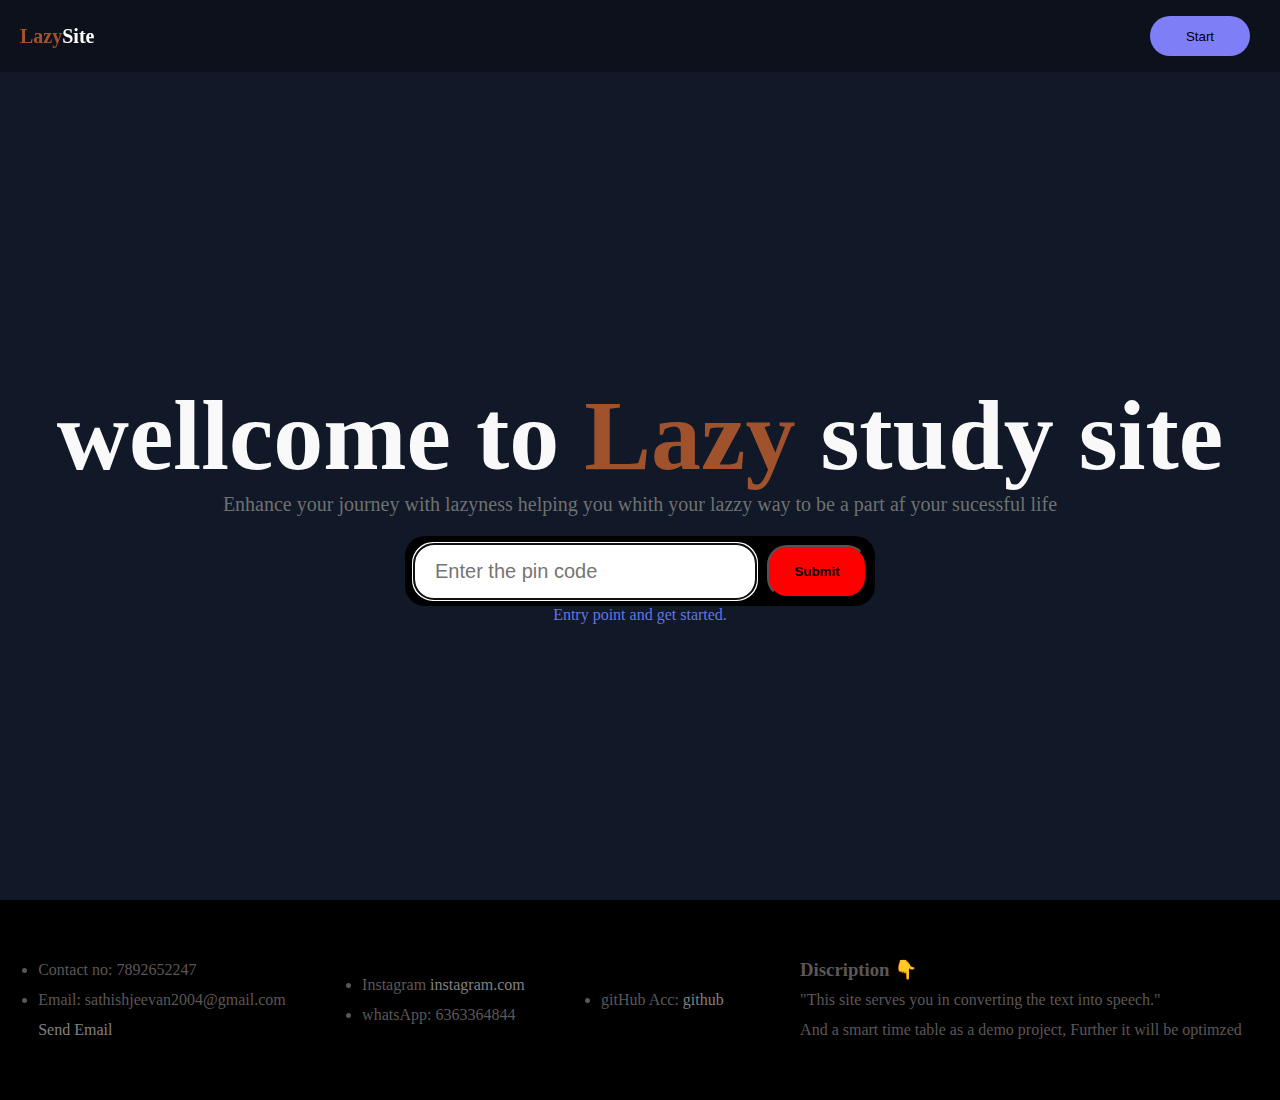
<file: landingpage.html>
<!DOCTYPE html>
<html lang="en">
<head>
    <meta charset="UTF-8">
    <meta name="viewport" content="width=device-width, initial-scale=1.0">
    
    <style>
        *{
            padding: 0;
            margin: 0;
        }
     


        header{
            width: 100%;
            height: 8vh;
            background-color:  rgb(12, 17, 27);
            display: flex;
            flex-direction: row;
            justify-content: center;
            align-items: center;
        }
        .nav2 , .nav1{
            width: 50%;
            height: 100%;
            background-color: transparent;
            backdrop-filter: blur(50px);
            
        }
        .nav1{
            display: flex;
            justify-content: flex-start;
            align-items: center;
            padding-left: 20px;
            color: white;
            font-weight: bolder;
            font-size: 20px;
        
        }
        .nav2{
            display: flex;
            justify-content: flex-end;
            align-items: center;
            column-gap: 30px;
            padding-right: 30px;
        }
        button{
            
            width: 100px;
            height: 40px;
            background-color: rgb(126, 126, 247);
            border-radius: 20px;
            outline: none;
            border: none;
           
        }
        .container{
            display: flex;
            flex-direction: column;
            width: 100%;
            height:92vh ;
           background-color:  rgb(17 24 39 );
            justify-content: center;
            text-align: center;
            align-items: center;
            position: relative;
            z-index: 0;
        }
        #login{
            margin-top: 20px;
            width: 470px;
            height: 70px;
            background-color: black;
            display: flex;
            flex-direction: row;
            justify-content: center;
            align-items: center;
            column-gap: 10px;
            border-radius: 20px;
           
        }
        #inpt{
            width: 320px;
            height: 53px;
            padding-left: 20px;
            font-size: 20px;
            border-radius: 20px;
        }
        input[type="submit"]{
            width: 100px;
            height: 53px;
            background-color: red;
            font-weight: bolder;
            border-radius: 20px;
        }
        footer{
            width: 100%;
            height: 200px;
            background-color: black;
            display: flex;
            flex-direction: row;
            justify-content: space-around;
            align-items: center;
            color: rgb(91, 87, 87);
            line-height: 30px;
        }
        footer a{
            color: gray;
            text-decoration: none;
        }
        footer a:hover{
            color: green;
        }
      
        #sin_pop{
            visibility: hidden;
            position: absolute;
            width: 300px;
            height: 200px;
            background-color:white;
            z-index: 1;
            top: 10vh;
            left: 70%;
            display: flex;
            flex-direction: column;
            align-items: center;
            justify-content: center;
            border-radius: 20px;
            row-gap: 10px;
        }
        #sinpt{
            padding-left: 20px;
        }
        .btn{
            background-color: green;
            color: white;
            width: 87%;
            height: 50px;
        }
        #sinpt {
            width: 80%;
           border-radius: 20px;
            height: 40px;
        }
    </style>
</head>
<body>
    <header>
        <nav class="nav1">
          <span style="color:sienna ;">Lazy</span>Site
        </nav>
        <nav class="nav2">
            <button id="s-btn" onclick="display(event)">Start</button>
           
            

        </nav>
    </header>
    <div class="container">
        <h1 style="font-size: 100px;padding-top: 30px; color: rgb(249, 249, 249);">wellcome to <span style="color:sienna ;">Lazy</span> study site</h1>
        <p style="font-size: 20px; font-weight:none; color: rgb(111, 113, 113);">Enhance your journey with lazyness helping you whith your lazzy way to be a part af your sucessful life</p>
        <div id="login">
            <input type="password" id="inpt" placeholder="Enter the pin code" maxlength="6" onkeydown="submitt(event)">

            <input type="submit" onclick="getIn()" >
        </div>
        <p style="color: rgb(98, 118, 230);">Entry point and get started.</p>
    </div>
   

    <div id="sin_pop">
        <h1>GetIn</h1>
        <input type="text" id="sinpt" placeholder="enter the pin">
        <button class="btn" onclick="check()">submit😉</button>
        <p>preloaded code.</p>

    </div>

    <footer>
        <ul title="contact info">
            <li> Contact no: 7892652247</li>
            <li>  Email: sathishjeevan2004@gmail.com</li>
            <a href="mailto: sathishjeevan2004@gmail.com">Send Email</a>
           


        </ul>

        <ul>
            <li>Instagram
                <a href="https://www.instagram.com/pro_dreamer_2/profilecard/?igsh=dm9kZjVhc21jdWQz">instagram.com</a>
            </li>
            <li>whatsApp: 6363364844 </li>
        </ul>
        <ul>
            <li>gitHub Acc: <a href="https://github.com/jeevan-sathish">github </a></li>
        </ul>
        <span>
            <h3>Discription 👇</h3>
             "This site serves you in converting the text into speech." <br>
            And a smart time table as a demo project, Further it will be optimzed
        </span>

        

    </footer>

    <script>
        window.onload = document.getElementById("inpt").focus();
   const submitt = (e) => {
    if (e.key === "Enter") {
        const inp = document.getElementById("inpt").value;
        if (inp === "720462") {
            location.assign("index.html");
        } else {
            document.getElementById("inpt").value = "";
        }
    }
};




        const display=(e)=>{
            const pop =document.getElementById("sin_pop");
          
        if (pop.style.visibility === "hidden" || pop.style.visibility === "")
         { pop.style.visibility = "visible";}
   
        }
       const getIn = () => {
        const inp = document.getElementById("inpt").value;
           if(inp==="720462"){
            location.assign("index.html");
           }
           else{
          document.getElementById("inpt").value="";
           }
}

const check=()=>{
    const sinpt =document.getElementById("sinpt").value
    if(sinpt==="user@1234"){
        location.assign("text2t.html")
    }
    else{
        const pop =document.getElementById("sin_pop");
          
          if (pop.style.visibility === "visible" || pop.style.visibility === "")
           { pop.style.visibility = "hidden";}
           const sinpt =document.getElementById("sinpt").value="";
     
    }

}



    </script>
</body>
</html>
</file>
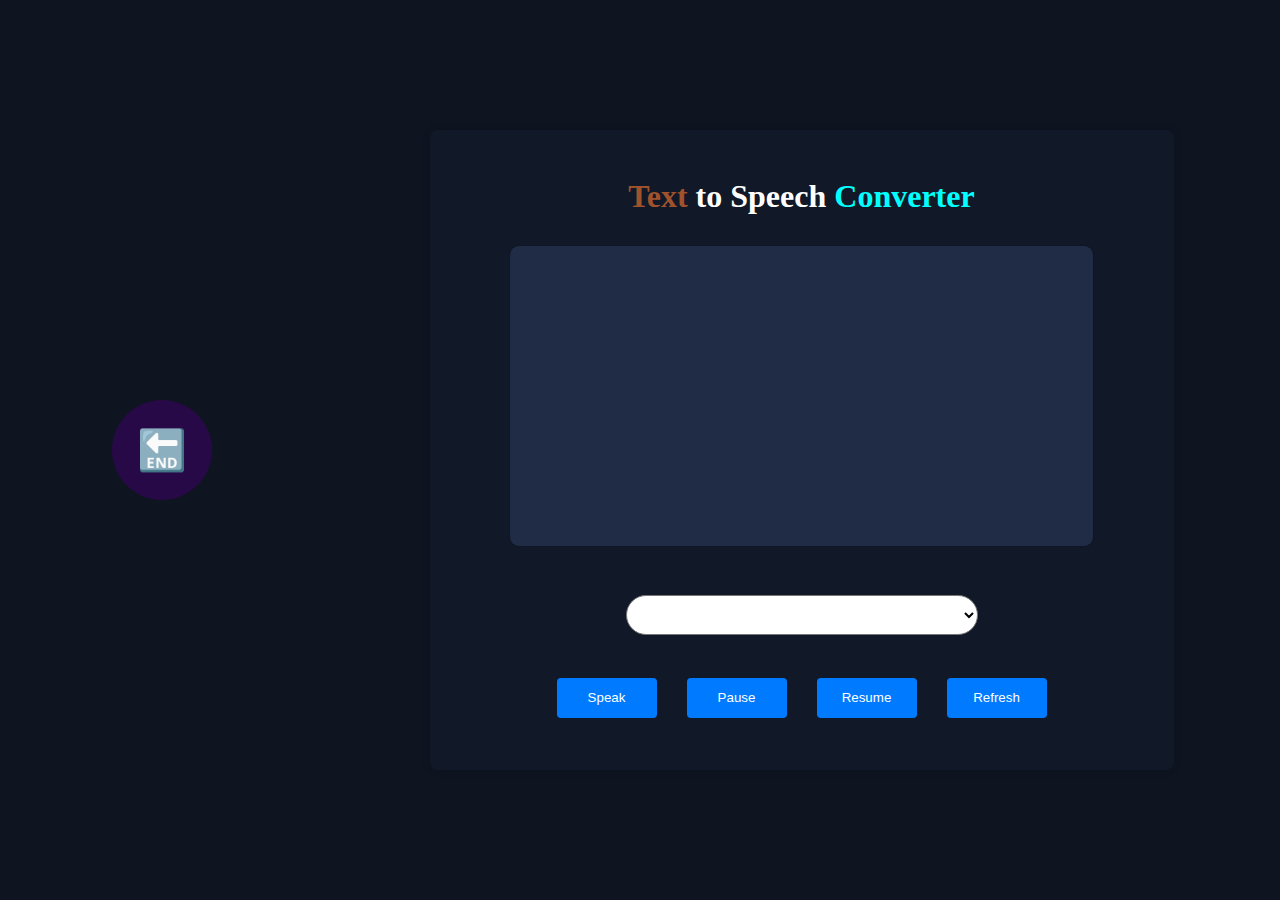
<file: text2t.html>
<!DOCTYPE html>
<html lang="en">
<head>
    <meta charset="UTF-8">
    <meta name="viewport" content="width=device-width, initial-scale=1.0">
    <title>LToL</title>
    <style>
        *{
            margin: 0%;
            padding: 0%;
        }
        body {
          
         
            background-color: #f0f0f0;
        }
        .main{
            width: 100%;
            height: 100vh;
            display: flex;
            flex-direction: row;
            justify-content: space-around;
            align-items: center;
            background-color:  rgb(14, 20, 32);
        }
        .exit{
            width: 100px;
            height: 100px;
            background-color:rgb(40, 9, 71);
          
          
            border-radius: 50%;
            font-size: 40px;
           

        }
        .exit:hover{
         transform: rotate(30deg);
        }
        .container {
        
            display: flex;
            flex-direction: column;
            justify-content: center;
            align-items: center;
            background-color:  rgb(17 24 39 );
         color: rgb(0, 0, 0);
            row-gap: 10px;
            padding: 20px;
            border-radius: 8px;
            box-shadow: 0 0 10px rgba(0, 0, 0, 0.1);
            text-align: center;
            height: 600px;
            width: 55%;

          
        }
        .editable {
            padding-top: 10px;
            width: 80%;
            height: 280px;
            margin-bottom: 10px;
            padding: 10px;
            border: 1px solid #0e1524;
            border-radius: 10px;
            overflow: auto;
            outline: none;
           color: white;
           background-color:  rgb(32, 44, 70);
           font-family: 'Times New Roman', Times, serif;
           font-size: 20px;
            
        }
        button {
            margin: 5px;
            padding: 10px 20px;
            border: none;
            background-color: #007BFF;
            color: white;
            border-radius: 4px;
            cursor: pointer;
            width: 100px;
            height: 40px;
        }
        .btns{
            display: flex;
            flex-direction: row;
            justify-content: space-evenly;
            column-gap: 20PX;
            
        }
        select{
            width: 50%;
            height: 40px;
            background-color: rgb(255, 255, 255);
            padding-left: 20px;
            outline: none;
            border-radius: 30PX;
            
        }
      
        option{
            height: 500px;
        }
        button:disabled {
            background-color: #cccccc;
        }
        .highlight {
            background-color: rgb(240, 240, 117);
        }

        button:hover{
            transform: scale(0.9);
        }
    </style>
</head>
<body>
    <div class="main">
        
            <a href="landingPage.html"><button class="exit">🔚 </button></a>
        
        <div class="container">
            <h1 style="padding: 0 0 20px 0; color: white;"> <span style="color: sienna;">Text</span> to Speech <span style="color:aqua;">Converter</span> </h1>
            <div id="text" class="editable" contenteditable="true" placeholder="Enter text here..."></div>
            <br>
            <select id="voiceSelect"></select>
            <br>
            <div class="btns">
            <button onclick="speak()">Speak</button>
            <button onclick="pause()">Pause</button>
            <button onclick="resume()">Resume</button>
            <button onclick="refresh()">Refresh</button>
            </div>
            
        </div>

    </div>
   

    <script>
        window.onload=function(){document.getElementById("text").focus()}
        let synth = window.speechSynthesis;
        let utterance;
        let voices = [];
        
        function populateVoiceList() {
            voices = synth.getVoices();
            let voiceSelect = document.getElementById('voiceSelect');
            voiceSelect.innerHTML = '';
            voices.forEach((voice, index) => {
                let option = document.createElement('option');
                option.textContent = `${voice.name} `;
                option.value = index;
                if (voice.default) {
                    option.selected = true;
                }
                voiceSelect.appendChild(option);
            });
        }
        window.onload=function(){
            document.getElementById("text").focus();
        }
        populateVoiceList();
        if (synth.onvoiceschanged !== undefined) {
            synth.onvoiceschanged = populateVoiceList;
        }

        function speak() {
            let textElement = document.getElementById('text');
            let text = textElement.innerText;
            if (synth.speaking) {
                synth.cancel();
            }
            let selectedOption = document.getElementById('voiceSelect').selectedOptions[0].value;
            let selectedVoice = voices[selectedOption];
            utterance = new SpeechSynthesisUtterance(text);
            utterance.voice = selectedVoice;

            utterance.onboundary = function(event) {
                highlightWord(event.charIndex);
            };

            synth.speak(utterance);
        }

        function highlightWord(charIndex) {
            let textElement = document.getElementById('text');
            let text = textElement.innerText;
            let words = text.split(' ');
            let currentIndex = 0;
            let wordIndex = 0;
            for (let i = 0; i < words.length; i++) {
                if (currentIndex + words[i].length >= charIndex) {
                    wordIndex = i;
                    break;
                }
                currentIndex += words[i].length + 1;
            }
            let highlightedText = words.map((word, index) => {
                if (index === wordIndex) {
                    return `<span class="highlight">${word}</span>`;
                } else {
                    return word;
                }
            }).join(' ');
            textElement.innerHTML = highlightedText;
        }

        function pause() {
            if (synth.speaking && !synth.paused) {
                synth.pause();
            }
        }

        function resume() {
            if (synth.paused) {
                synth.resume();
            }
        }

        function refresh() {
            document.getElementById('text').innerHTML = '';
            synth.cancel();
        }
    </script>
</body>
</html>
</file>
